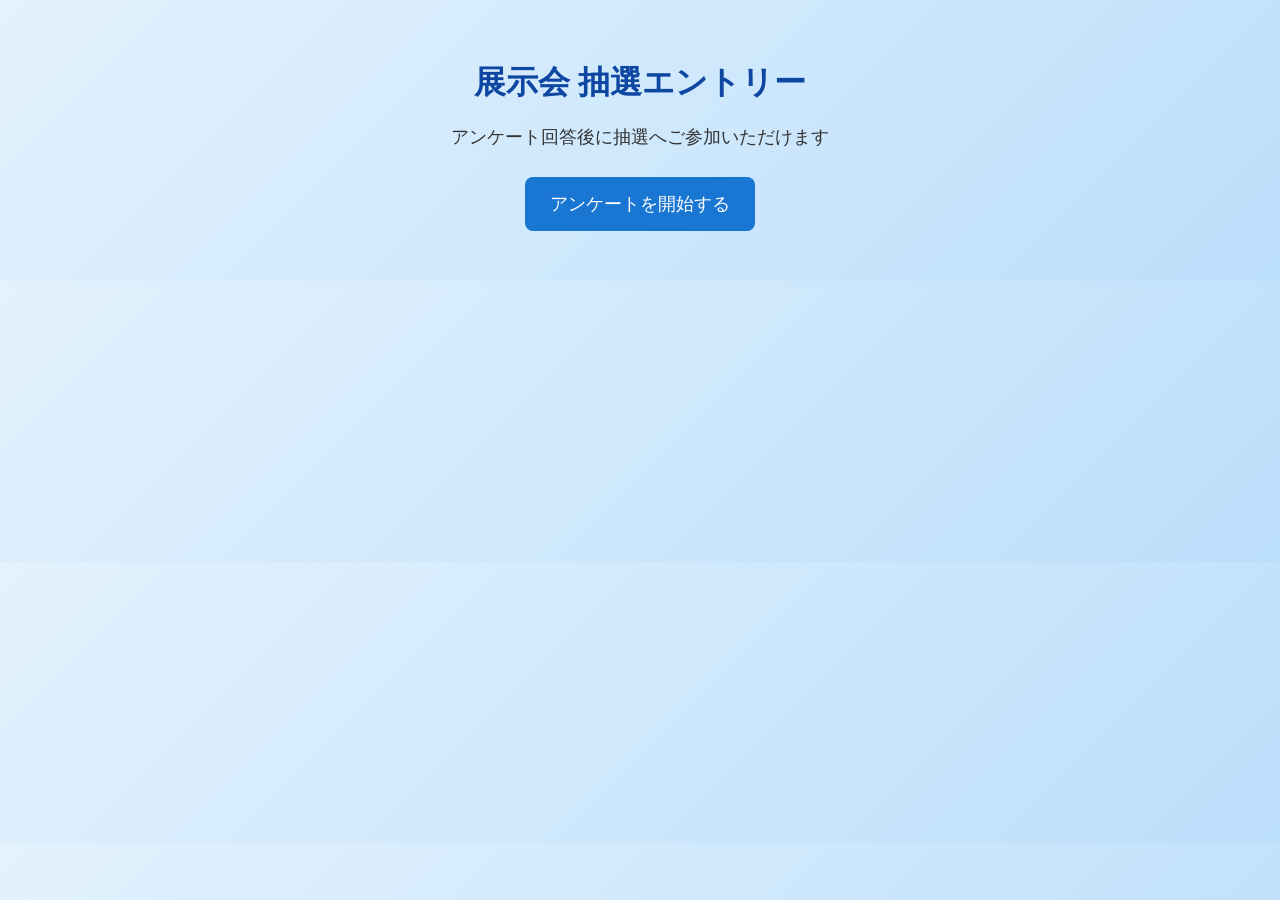
<file: index.html>
<!DOCTYPE html>
<html lang="ja">
<head>
  <meta charset="UTF-8">
  <title>展示会 抽選エントリー</title>
  <meta name="viewport" content="width=device-width, initial-scale=1">
  <link rel="stylesheet" href="style.css">
</head>
<body>

  <div class="entry-container">

    <h1>展示会 抽選エントリー</h1>

    <p>
      アンケート回答後に抽選へご参加いただけます
    </p>

    <div class="entry-buttons">

      <button id="startEntry">
        アンケートを開始する
      </button>

      <script>
      document.getElementById("startEntry")
        .addEventListener("click", () => {

          /* 前の来場者の情報を削除 */
          sessionStorage.removeItem("survey");
          sessionStorage.removeItem("drawCompleted");

          location.href = "questionnaire.html";
        });
      </script>

    </div>

  </div>

</body>
</html>
</file>
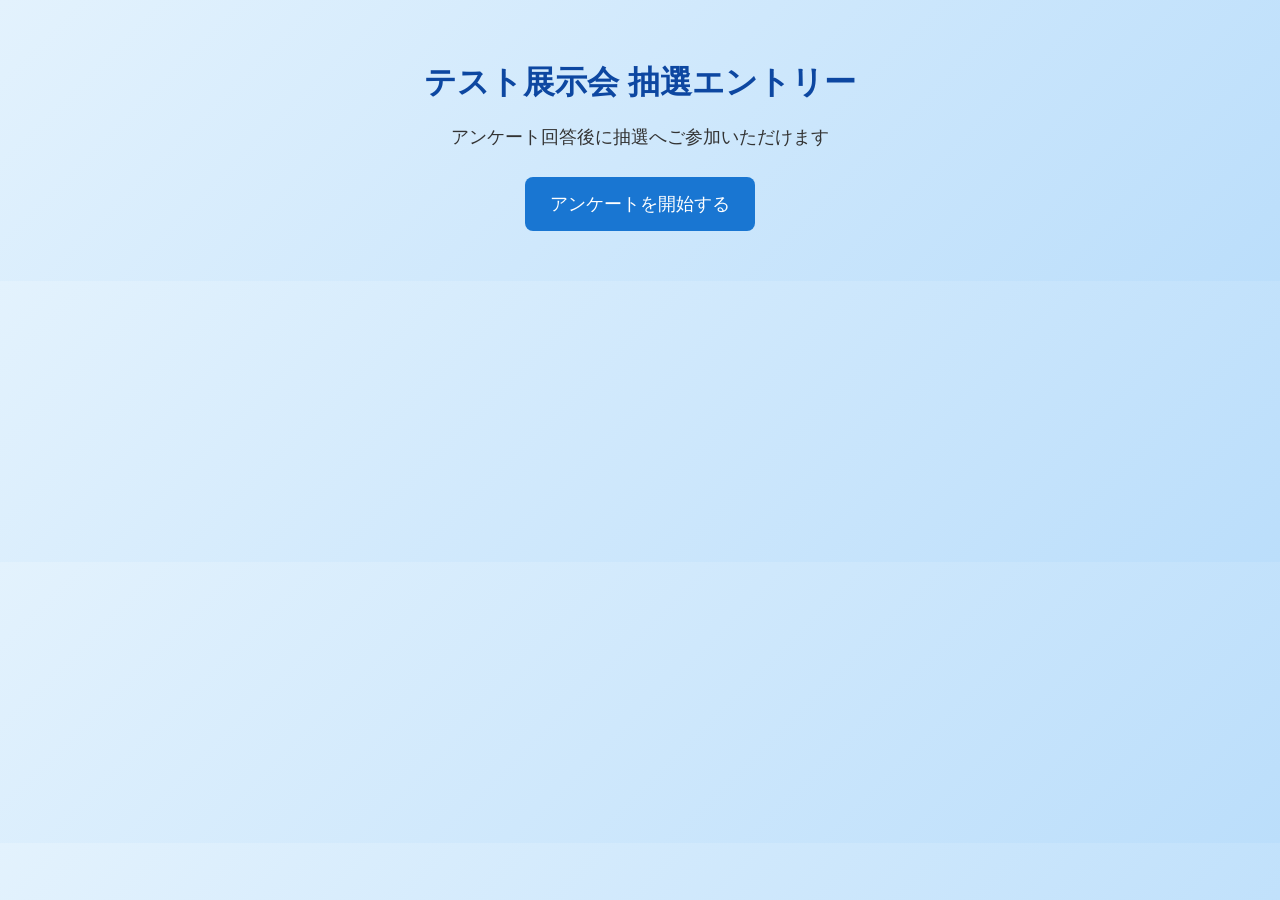
<file: test/index.html>
<!DOCTYPE html>
<html lang="ja">
<head>
  <meta charset="UTF-8">
  <title>テスト展示会 抽選エントリー</title>
  <meta name="viewport" content="width=device-width, initial-scale=1">
  <link rel="stylesheet" href="style.css">
</head>
<body>

  <div class="entry-container">

    <h1>テスト展示会 抽選エントリー</h1>

    <p>
      アンケート回答後に抽選へご参加いただけます
    </p>

    <div class="entry-buttons">

      <button id="startEntry">
        アンケートを開始する
      </button>

      <script>
      document.getElementById("startEntry")
        .addEventListener("click", () => {

          /* 前の来場者の情報を削除 */
          sessionStorage.removeItem("survey");
          sessionStorage.removeItem("drawCompleted");

          location.href = "questionnaire.html";
        });
      </script>

    </div>

  </div>

</body>
</html>
</file>
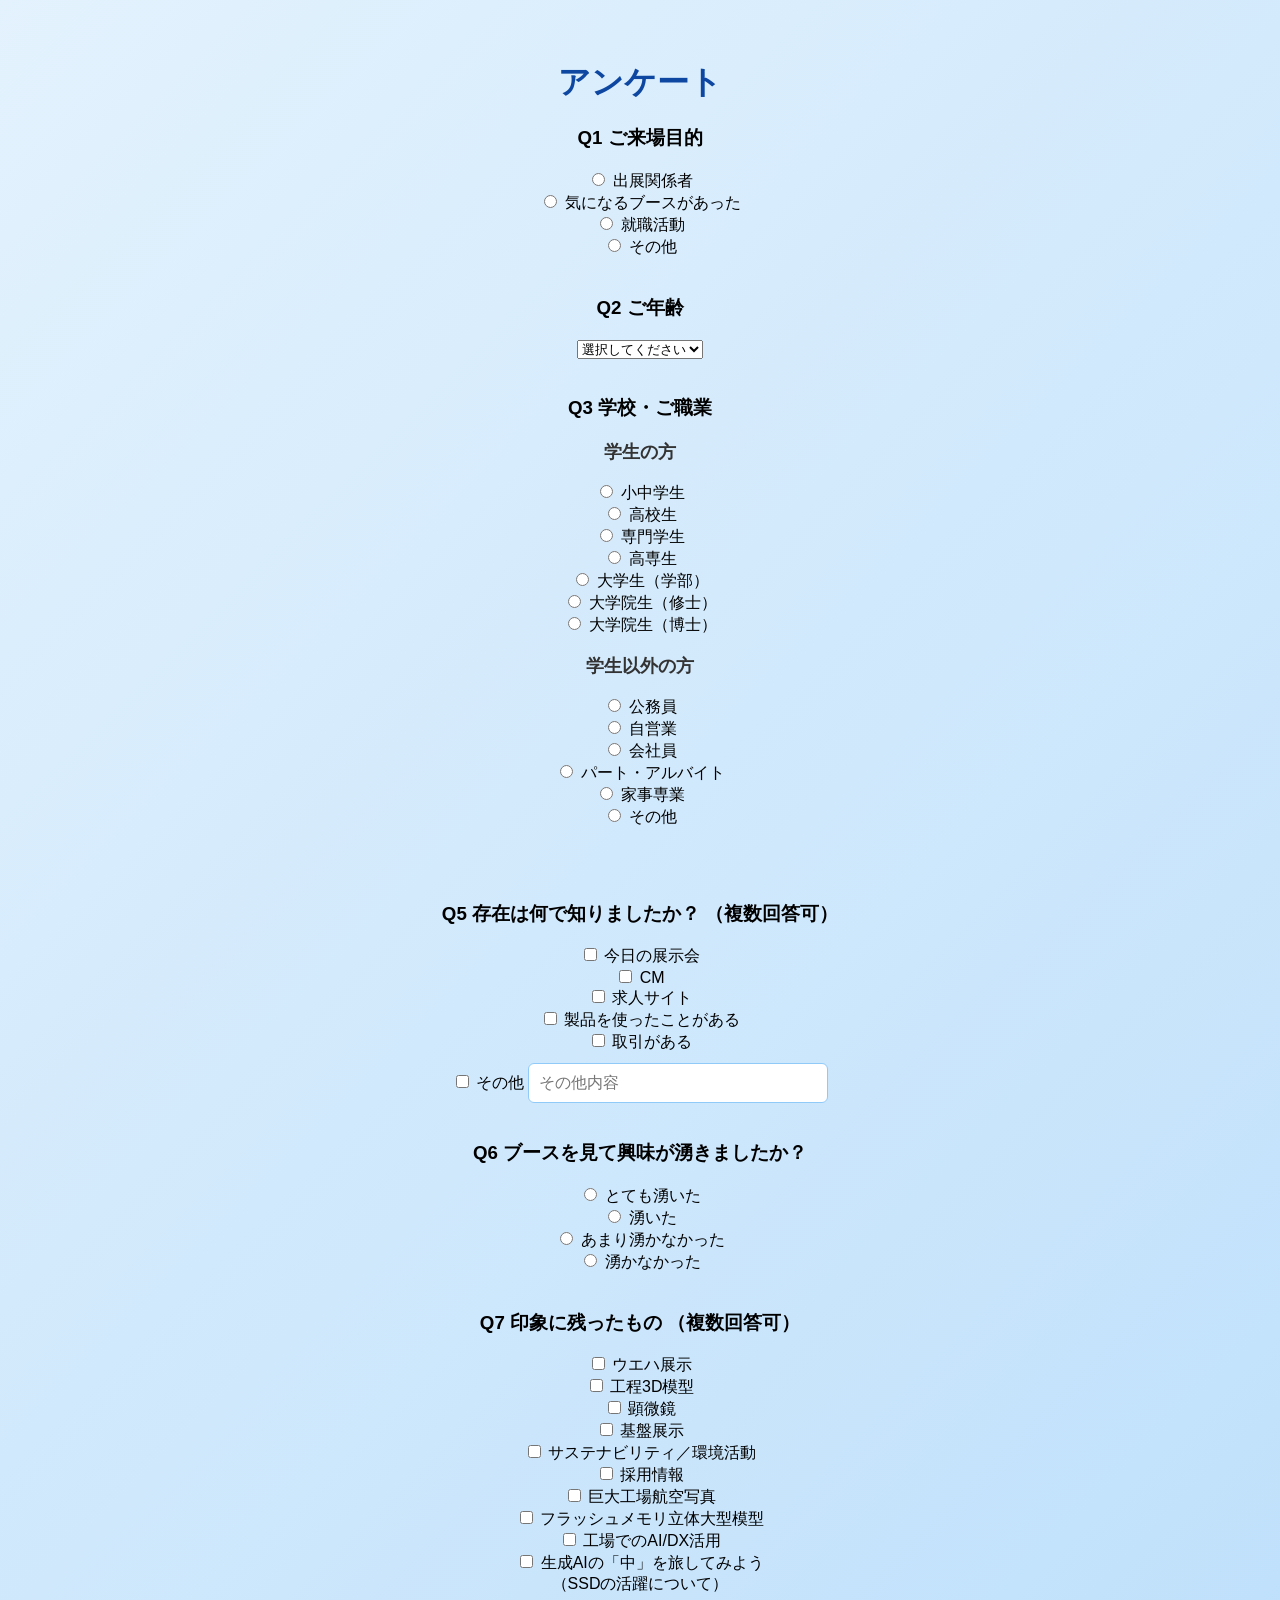
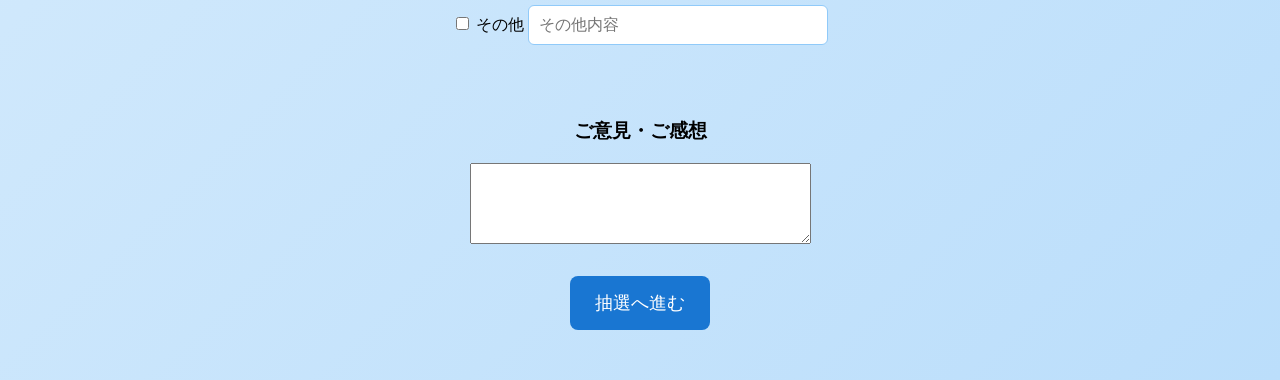
<file: questionnaire.html>
<!DOCTYPE html>
<html lang="ja">
<head>
<meta charset="UTF-8">
<title>アンケート</title>
<meta name="viewport" content="width=device-width, initial-scale=1">
<link rel="stylesheet" href="style.css">
</head>

<body>

<h1>アンケート</h1>

<form id="surveyForm">

<h3>Q1 ご来場目的</h3>

<label>
  <input type="radio" name="q1" value="1" required>
  出展関係者
</label><br>

<label>
  <input type="radio" name="q1" value="2">
  気になるブースがあった
</label><br>

<label>
  <input type="radio" name="q1" value="3">
  就職活動
</label><br>

<label>
  <input type="radio" name="q1" value="4">
  その他
</label>

<br><br>

<h3>Q2 ご年齢</h3>

<select id="q2" required>

  <option value="">
    選択してください
  </option>

  <option value="1">10代</option>
  <option value="2">20代</option>
  <option value="3">30代</option>
  <option value="4">40代</option>
  <option value="5">50代</option>
  <option value="6">60代以上</option>

</select>

<br><br>

<h3>Q3 学校・ご職業</h3>

<p><strong>学生の方</strong></p>

<label>
<input type="radio" name="q3" value="1">
小中学生
</label><br>

<label>
<input type="radio" name="q3" value="2">
高校生
</label><br>

<label>
<input type="radio" name="q3" value="3">
専門学生
</label><br>

<label>
<input type="radio" name="q3" value="4">
高専生
</label><br>

<label>
<input type="radio" name="q3" value="5">
大学生（学部）
</label><br>

<label>
<input type="radio" name="q3" value="6">
大学院生（修士）
</label><br>

<label>
<input type="radio" name="q3" value="7">
大学院生（博士）
</label><br>

<p><strong>学生以外の方</strong></p>

<label>
<input type="radio" name="q3" value="8">
公務員
</label><br>

<label>
<input type="radio" name="q3" value="9">
自営業
</label><br>

<label>
<input type="radio" name="q3" value="10">
会社員
</label><br>

<label>
<input type="radio" name="q3" value="11">
パート・アルバイト
</label><br>

<label>
<input type="radio" name="q3" value="12">
家事専業
</label><br>

<label>
<input type="radio" name="q3" value="13">
その他
</label>

<br><br>

<div id="studentQ4" style="display:none;">

<h3>Q4 学校所在地</h3>

<label>
<input type="radio" name="q4student" value="1">
愛知県
</label><br>

<label>
<input type="radio" name="q4student" value="2">
静岡県
</label><br>

<label>
<input type="radio" name="q4student" value="3">
岐阜県
</label><br>

<label>
<input type="radio" name="q4student" value="4">
三重県
</label><br>

<label>
<input type="radio" name="q4student" value="5">
その他
</label>
<input
  type="text"
  id="q4StudentOther"
  placeholder="その他内容"
>

</div>



<br><br>

<h3>
Q5 存在は何で知りましたか？
（複数回答可）
</h3>

<label>
<input type="checkbox" name="q5" value="1">
今日の展示会
</label><br>

<label>
<input type="checkbox" name="q5" value="2">
CM
</label><br>

<label>
<input type="checkbox" name="q5" value="3">
求人サイト
</label><br>

<label>
<input type="checkbox" name="q5" value="4">
製品を使ったことがある
</label><br>

<label>
<input type="checkbox" name="q5" value="5">
取引がある
</label><br>

<label>
<input type="checkbox" name="q5" value="6">
その他
</label>
<input
  type="text"
  id="q5Other"
  placeholder="その他内容"
>


<br><br>
<h3>
Q6 ブースを見て興味が湧きましたか？
</h3>

<label>
<input type="radio" name="q6" value="1">
とても湧いた
</label><br>

<label>
<input type="radio" name="q6" value="2">
湧いた
</label><br>

<label>
<input type="radio" name="q6" value="3">
あまり湧かなかった
</label><br>

<label>
<input type="radio" name="q6" value="4">
湧かなかった
</label>

<br><br>

<h3>
Q7 印象に残ったもの
（複数回答可）
</h3>

<label>
<input type="checkbox" name="q7" value="1">
ウエハ展示
</label><br>

<label>
<input type="checkbox" name="q7" value="2">
工程3D模型
</label><br>

<label>
<input type="checkbox" name="q7" value="3">
顕微鏡
</label><br>

<label>
<input type="checkbox" name="q7" value="4">
基盤展示
</label><br>

<label>
<input type="checkbox" name="q7" value="5">
サステナビリティ／環境活動
</label><br>

<label>
<input type="checkbox" name="q7" value="6">
採用情報
</label><br>

<label>
<input type="checkbox" name="q7" value="7">
巨大工場航空写真
</label><br>

<label>
<input type="checkbox" name="q7" value="8">
フラッシュメモリ立体大型模型
</label><br>

<label>
<input type="checkbox" name="q7" value="9">
工場でのAI/DX活用
</label><br>

<label>
<input type="checkbox" name="q7" value="10">
生成AIの「中」を旅してみよう<br>
（SSDの活躍について）
</label><br>

<label>
<input type="checkbox" name="q7" value="11">
その他
</label>

<input
  type="text"
  id="q7Other"
  placeholder="その他内容"
>
<br><br>

<br><br>

<h3>ご意見・ご感想</h3>

<textarea
  id="comment"
  rows="5"
  cols="40"
></textarea>

<br><br>

<button type="submit">
  抽選へ進む
</button>

</form>

<script>
  /* ▼ 本番用：今日の日付を取得 */
function getTodayKey(){

  const now = new Date();

  const year = now.getFullYear();

  const month =
    String(now.getMonth() + 1)
      .padStart(2, "0");

  const day =
    String(now.getDate())
      .padStart(2, "0");

  return `${year}-${month}-${day}`;
}


/* ▼ 本日の参加済みチェック */
function checkTodayParticipation(){

  const participatedDate =
    localStorage.getItem(
      "lotteryParticipatedDate"
    );

  const today =
    getTodayKey();

  /* ▼ 日付が変わったら参加回数を1回目に戻す */
  if(participatedDate && participatedDate !== today){

    localStorage.setItem(
      "lotteryParticipationCount",
      "1"
    );

    sessionStorage.removeItem(
      "drawCompleted"
    );

    sessionStorage.removeItem(
      "survey"
    );
  }

  if(participatedDate === today){

    const code = prompt(
      "本日の抽選にはすでに参加済みです。\n\n" +
      "係員が再参加を許可する場合は、" +
      "係員用コードを入力してください。\n\n" +
      "キャンセルすると入口へ戻ります。"
    );

    /* ▼ 係員用アンロックコード */
    if(code === "2026"){

      /* ▼ 次回の参加回数を増やす */
      const currentCount =
        Number(
          localStorage.getItem(
            "lotteryParticipationCount"
          ) || 1
        );

      localStorage.setItem(
        "lotteryParticipationCount",
        String(currentCount + 1)
      );

      /* ▼ 当日参加ロック解除 */
      localStorage.removeItem(
        "lotteryParticipatedDate"
      );

      sessionStorage.removeItem(
        "drawCompleted"
      );

      sessionStorage.removeItem(
        "survey"
      );

      alert(
        "参加制限を解除しました。\n" +
        "もう一度アンケートから参加できます。"
      );

      return;
    }

    location.replace("index.html");
  }
}

checkTodayParticipation();

/* ▼ 抽選済み状態で戻ってきた場合は入口へ戻す */
function checkAlreadyDrawn(){
  if(sessionStorage.getItem("drawCompleted") === "true"){
    location.replace("index.html");
  }
}

checkAlreadyDrawn();

window.addEventListener("pageshow", () => {
  checkAlreadyDrawn();
});
document
  .querySelectorAll('input[name="q3"]')
  .forEach(r => {

    r.addEventListener("change", () => {

      const val = Number(r.value);

      if(val <= 7){

        document.getElementById("studentQ4")
          .style.display = "block";

      }else{

        document.getElementById("studentQ4")
          .style.display = "none";

      }

    });

  });

document
.getElementById("surveyForm")
.addEventListener("submit",(e)=>{

  e.preventDefault();

  const q5 =
    [...document.querySelectorAll(
      'input[name="q5"\]:checked'
    )].map(x => x.value);

  const q7 =
    [...document.querySelectorAll(
      'input[name="q7"\]:checked'
    )].map(x => x.value);


  let q4 = "";

  const q3 =
    document.querySelector(
      'input[name="q3"\]:checked'
    )?.value || "";

  if(q3 && Number(q3) <= 7){

    q4 =
      document.querySelector(
        'input[name="q4student"\]:checked'
      )?.value || "";

  
  }

  const survey = {

    q1:
      document.querySelector(
        'input[name="q1"\]:checked'
      )?.value || "",

    q2:
      document.getElementById("q2").value,

    q3,

    q4,

    q5,

    q6:
      document.querySelector(
        'input[name="q6"\]:checked'
      )?.value || "",

    q7,
    q7Other:
      document.getElementById(
        "q7Other"
      )?.value || "",

    comment:
      document.getElementById(
        "comment"
      ).value,


    q4StudentOther:
      document.getElementById(
        "q4StudentOther"
      )?.value || "",

    q5Other:
      document.getElementById(
        "q5Other"
      )?.value || "",
  };

  sessionStorage.setItem(
    "survey",
    JSON.stringify(survey)
  );

  location.href = "lottery.html";

});

</script>

</body>
</html>
</file>
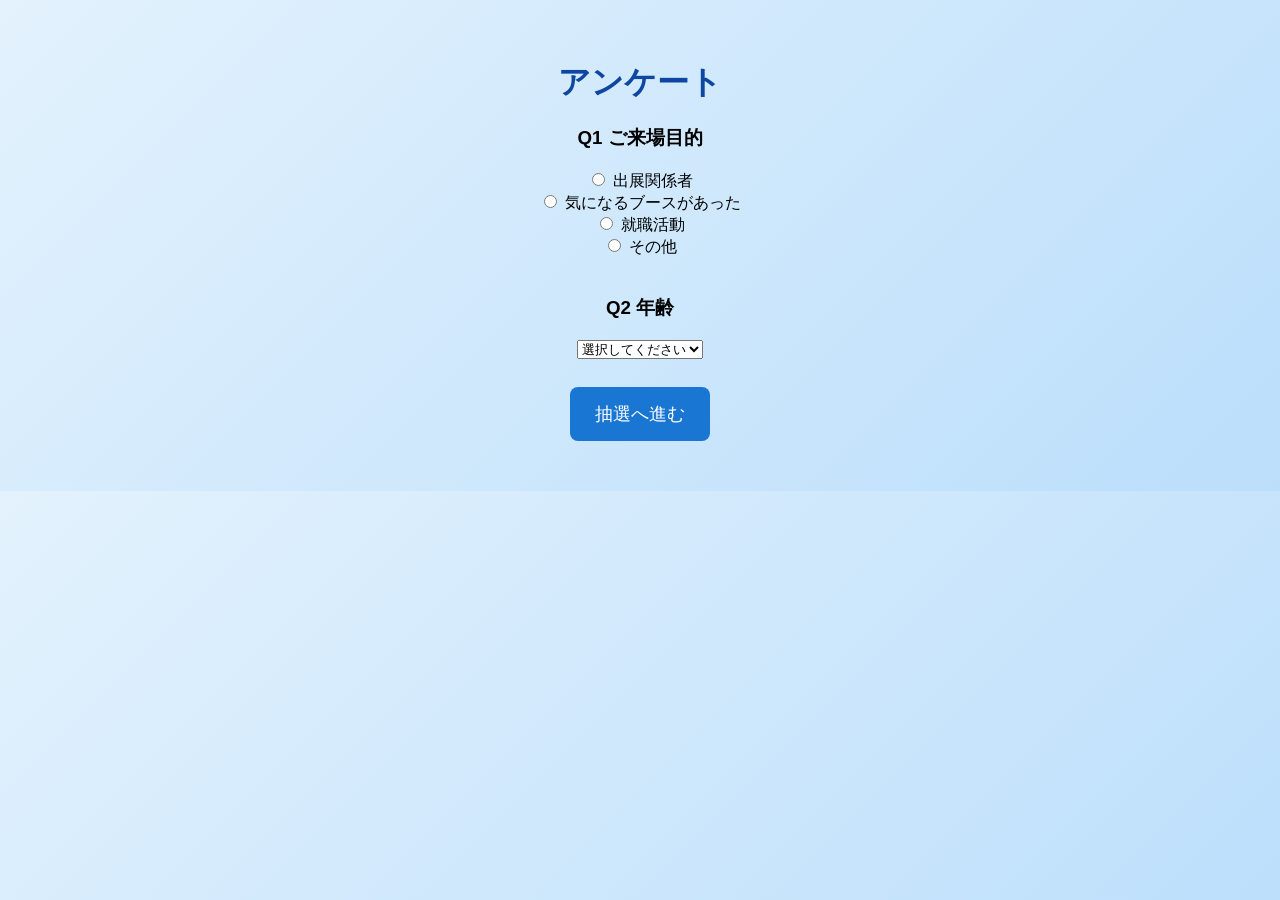
<file: questionnaire_backup.html>
<!DOCTYPE html>
<html lang="ja">
<head>
<meta charset="UTF-8">
<title>アンケート</title>
<meta name="viewport" content="width=device-width, initial-scale=1">
<link rel="stylesheet" href="style.css">
</head>

<body>

<h1>アンケート</h1>

<form id="surveyForm">

  <h3>Q1 ご来場目的</h3>

  <label>
    <input type="radio" name="q1" value="1" required>
    出展関係者
  </label><br>

  <label>
    <input type="radio" name="q1" value="2">
    気になるブースがあった
  </label><br>

  <label>
    <input type="radio" name="q1" value="3">
    就職活動
  </label><br>

  <label>
    <input type="radio" name="q1" value="4">
    その他
  </label><br><br>

  <h3>Q2 年齢</h3>

  <select id="q2" required>
    <option value="">選択してください</option>
    <option value="1">10代</option>
    <option value="2">20代</option>
    <option value="3">30代</option>
    <option value="4">40代</option>
    <option value="5">50代</option>
    <option value="6">60代以上</option>
  </select>

  <br><br>

  <button type="submit">
    抽選へ進む
  </button>

</form>

<script>

document.getElementById("surveyForm")
.addEventListener("submit",(e)=>{

  e.preventDefault();

  const survey = {

    q1: document.querySelector(
      'input[name="q1"\]:checked'
    )?.value || "",

    q2: document.getElementById("q2").value,

    q3: "",
    q4: "",
    q5: "",
    q6: "",
    q7: [],
    q8: [],

    comment: ""

  };

  sessionStorage.setItem(
    "survey",
    JSON.stringify(survey)
  );

  location.href = "lottery.html";

});

</script>

</body>
</html>
</file>
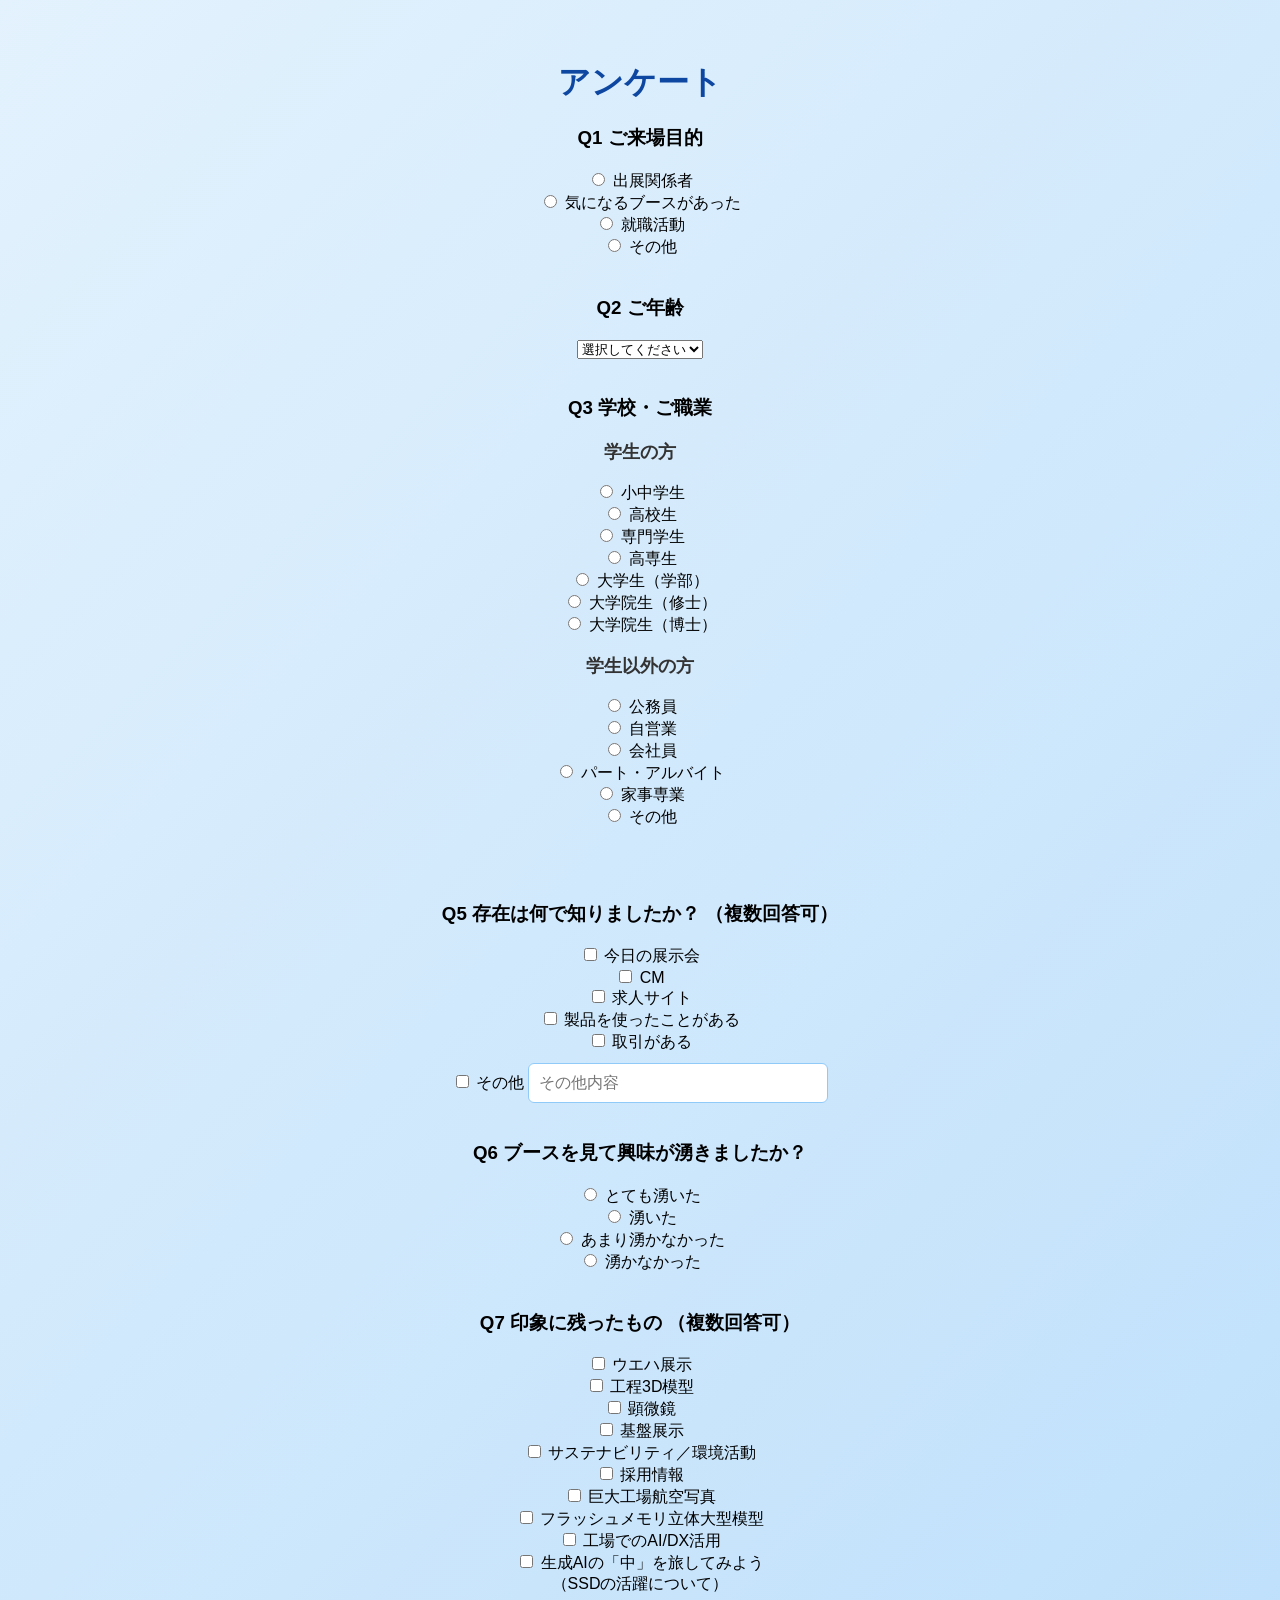
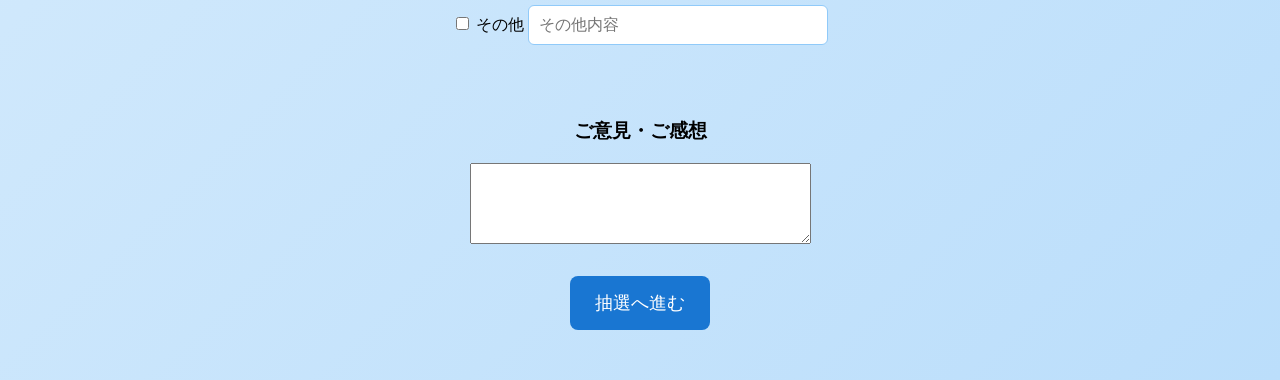
<file: test/questionnaire.html>
<!DOCTYPE html>
<html lang="ja">
<head>
<meta charset="UTF-8">
<title>アンケート</title>
<meta name="viewport" content="width=device-width, initial-scale=1">
<link rel="stylesheet" href="style.css">
</head>

<body>

<h1>アンケート</h1>

<form id="surveyForm">

<h3>Q1 ご来場目的</h3>

<label>
  <input type="radio" name="q1" value="1" required>
  出展関係者
</label><br>

<label>
  <input type="radio" name="q1" value="2">
  気になるブースがあった
</label><br>

<label>
  <input type="radio" name="q1" value="3">
  就職活動
</label><br>

<label>
  <input type="radio" name="q1" value="4">
  その他
</label>

<br><br>

<h3>Q2 ご年齢</h3>

<select id="q2" required>

  <option value="">
    選択してください
  </option>

  <option value="1">10代</option>
  <option value="2">20代</option>
  <option value="3">30代</option>
  <option value="4">40代</option>
  <option value="5">50代</option>
  <option value="6">60代以上</option>

</select>

<br><br>

<h3>Q3 学校・ご職業</h3>

<p><strong>学生の方</strong></p>

<label>
<input type="radio" name="q3" value="1">
小中学生
</label><br>

<label>
<input type="radio" name="q3" value="2">
高校生
</label><br>

<label>
<input type="radio" name="q3" value="3">
専門学生
</label><br>

<label>
<input type="radio" name="q3" value="4">
高専生
</label><br>

<label>
<input type="radio" name="q3" value="5">
大学生（学部）
</label><br>

<label>
<input type="radio" name="q3" value="6">
大学院生（修士）
</label><br>

<label>
<input type="radio" name="q3" value="7">
大学院生（博士）
</label><br>

<p><strong>学生以外の方</strong></p>

<label>
<input type="radio" name="q3" value="8">
公務員
</label><br>

<label>
<input type="radio" name="q3" value="9">
自営業
</label><br>

<label>
<input type="radio" name="q3" value="10">
会社員
</label><br>

<label>
<input type="radio" name="q3" value="11">
パート・アルバイト
</label><br>

<label>
<input type="radio" name="q3" value="12">
家事専業
</label><br>

<label>
<input type="radio" name="q3" value="13">
その他
</label>

<br><br>

<div id="studentQ4" style="display:none;">

<h3>Q4 学校所在地</h3>

<label>
<input type="radio" name="q4student" value="1">
愛知県
</label><br>

<label>
<input type="radio" name="q4student" value="2">
静岡県
</label><br>

<label>
<input type="radio" name="q4student" value="3">
岐阜県
</label><br>

<label>
<input type="radio" name="q4student" value="4">
三重県
</label><br>

<label>
<input type="radio" name="q4student" value="5">
その他
</label>
<input
  type="text"
  id="q4StudentOther"
  placeholder="その他内容"
>

</div>



<br><br>

<h3>
Q5 存在は何で知りましたか？
（複数回答可）
</h3>

<label>
<input type="checkbox" name="q5" value="1">
今日の展示会
</label><br>

<label>
<input type="checkbox" name="q5" value="2">
CM
</label><br>

<label>
<input type="checkbox" name="q5" value="3">
求人サイト
</label><br>

<label>
<input type="checkbox" name="q5" value="4">
製品を使ったことがある
</label><br>

<label>
<input type="checkbox" name="q5" value="5">
取引がある
</label><br>

<label>
<input type="checkbox" name="q5" value="6">
その他
</label>
<input
  type="text"
  id="q5Other"
  placeholder="その他内容"
>


<br><br>
<h3>
Q6 ブースを見て興味が湧きましたか？
</h3>

<label>
<input type="radio" name="q6" value="1">
とても湧いた
</label><br>

<label>
<input type="radio" name="q6" value="2">
湧いた
</label><br>

<label>
<input type="radio" name="q6" value="3">
あまり湧かなかった
</label><br>

<label>
<input type="radio" name="q6" value="4">
湧かなかった
</label>

<br><br>

<h3>
Q7 印象に残ったもの
（複数回答可）
</h3>

<label>
<input type="checkbox" name="q7" value="1">
ウエハ展示
</label><br>

<label>
<input type="checkbox" name="q7" value="2">
工程3D模型
</label><br>

<label>
<input type="checkbox" name="q7" value="3">
顕微鏡
</label><br>

<label>
<input type="checkbox" name="q7" value="4">
基盤展示
</label><br>

<label>
<input type="checkbox" name="q7" value="5">
サステナビリティ／環境活動
</label><br>

<label>
<input type="checkbox" name="q7" value="6">
採用情報
</label><br>

<label>
<input type="checkbox" name="q7" value="7">
巨大工場航空写真
</label><br>

<label>
<input type="checkbox" name="q7" value="8">
フラッシュメモリ立体大型模型
</label><br>

<label>
<input type="checkbox" name="q7" value="9">
工場でのAI/DX活用
</label><br>

<label>
<input type="checkbox" name="q7" value="10">
生成AIの「中」を旅してみよう<br>
（SSDの活躍について）
</label><br>

<label>
<input type="checkbox" name="q7" value="11">
その他
</label>

<input
  type="text"
  id="q7Other"
  placeholder="その他内容"
>

<br><br>

<br><br>

<h3>ご意見・ご感想</h3>

<textarea
  id="comment"
  rows="5"
  cols="40"
></textarea>

<br><br>

<button type="submit">
  抽選へ進む
</button>

</form>

<script>
/* ▼ 抽選済み状態で戻ってきた場合は入口へ戻す */
function checkAlreadyDrawn(){
  if(sessionStorage.getItem("drawCompleted") === "true"){
    location.replace("index.html");
  }
}

checkAlreadyDrawn();

window.addEventListener("pageshow", () => {
  checkAlreadyDrawn();
});
document
  .querySelectorAll('input[name="q3"]')
  .forEach(r => {

    r.addEventListener("change", () => {

      const val = Number(r.value);

      if(val <= 7){

        document.getElementById("studentQ4")
          .style.display = "block";

      }else{

        document.getElementById("studentQ4")
          .style.display = "none";

      }

    });

  });

document
.getElementById("surveyForm")
.addEventListener("submit",(e)=>{

  e.preventDefault();

  const q5 =
    [...document.querySelectorAll(
      'input[name="q5"\]:checked'
    )].map(x => x.value);

  const q7 =
    [...document.querySelectorAll(
      'input[name="q7"\]:checked'
    )].map(x => x.value);


  let q4 = "";

  const q3 =
    document.querySelector(
      'input[name="q3"\]:checked'
    )?.value || "";

  if(q3 && Number(q3) <= 7){

    q4 =
      document.querySelector(
        'input[name="q4student"\]:checked'
      )?.value || "";

  
  }

  const survey = {

    q1:
      document.querySelector(
        'input[name="q1"\]:checked'
      )?.value || "",

    q2:
      document.getElementById("q2").value,

    q3,

    q4,

    q5,

    q6:
      document.querySelector(
        'input[name="q6"\]:checked'
      )?.value || "",

    q7,
    q7Other:
      document.getElementById(
        "q7Other"
      )?.value || "",

    comment:
      document.getElementById(
        "comment"
      ).value,


    q4StudentOther:
      document.getElementById(
        "q4StudentOther"
      )?.value || "",

    q5Other:
      document.getElementById(
        "q5Other"
      )?.value || "",
  };

  sessionStorage.setItem(
    "survey",
    JSON.stringify(survey)
  );

  location.href = "lottery.html";

});

</script>

</body>
</html>
</file>
<file: style.css>
body {
  font-family: "Yu Gothic", sans-serif;
  background: linear-gradient(135deg, #e3f2fd, #bbdefb);
  margin: 0;
  padding: 40px;
  text-align: center;
}

h1 {
  color: #0d47a1;
  margin-bottom: 20px;
}

p {
  font-size: 18px;
  color: #333;
}

button {
  background-color: #1976d2;
  color: white;
  border: none;
  padding: 15px 25px;
  font-size: 18px;
  border-radius: 8px;
  cursor: pointer;
  margin: 10px;
}

button:hover {
  background-color: #0d47a1;
}

input[type="text"] {
  padding: 10px;
  font-size: 16px;
  width: 80%;
  max-width: 300px;
  margin-top: 10px;
  border-radius: 6px;
  border: 1px solid #90caf9;
}
/* 🔥 激熱フラッシュ（在庫10以下） */
.hot-flash {
  animation: hotFlash 0.8s ease-out;
}
@keyframes hotFlash {
  0% { filter: brightness(1); }
  50% { filter: brightness(2); }
  100% { filter: brightness(1); }
}

/* 🔥 激熱バナー */
#hotBanner {
  display:none;
  position:fixed;
  top:10px;
  left:50%;
  transform:translateX(-50%);
  background:red;
  color:white;
  padding:10px 20px;
  font-size:24px;
  border-radius:10px;
  z-index:999;
  box-shadow:0 0 10px red;
}

/* 🔥 ボタン揺れ（在庫5以下） */
.hot-shake {
  animation: shake 0.5s infinite;
}
@keyframes shake {
  0% { transform: translateX(0); }
  25% { transform: translateX(-5px); }
  50% { transform: translateX(5px); }
  75% { transform: translateX(-5px); }
  100% { transform: translateX(0); }
}

/* ✨ レア演出（microSD・水筒専用） */
.rare-flash {
  animation: rareFlash 1s ease-out;
}
@keyframes rareFlash {
  0% { filter: brightness(1); }
  50% { filter: brightness(3) saturate(2); }
  100% { filter: brightness(1); }
}

/* ✨ レアバナー */
#rareBanner {
  display:none;
  position:fixed;
  top:20px;
  left:50%;
  transform:translateX(-50%);
  background:linear-gradient(45deg, red, gold);
  color:white;
  padding:15px 25px;
  font-size:28px;
  border-radius:12px;
  z-index:999;
  box-shadow:0 0 20px gold;
}

/* ✨ レアボタン（金色） */
.rare-button {
  background:linear-gradient(45deg, gold, orange) !important;
  color:black !important;
  box-shadow:0 0 20px gold;
}
/* =========================
   スマホ最適化
========================= */

*{
  box-sizing:border-box;
}

@media (max-width: 768px){

  body{
    padding:16px;
    text-align:left;
  }

  h1{
    font-size:32px;
    text-align:center;
    line-height:1.4;
  }

  h3{
    font-size:22px;
    line-height:1.5;
  }

  p{
    font-size:18px;
    line-height:1.8;
  }

  label{
    display:block;
    padding:12px;
    margin:8px 0;
    background:#ffffff;
    border-radius:10px;
  }

  input[type="radio"],
  input[type="checkbox"]{
    width:24px;
    height:24px;
    margin-right:10px;
    vertical-align:middle;
  }

  select,
  textarea,
  input[type="text"]{
    width:100%;
    max-width:none;
    font-size:16px;
    padding:12px;
    margin-top:8px;
  }

  textarea{
    min-height:140px;
  }

  button{
    width:100%;
    min-height:70px;
    font-size:22px;
    margin-top:15px;
  }

}
/* スマホ向け */

@media (max-width: 768px){

  h1{
    font-size: 38px;
    line-height: 1.4;
  }

  p{
    font-size: 22px;
    line-height: 1.6;
  }

  #start{
    width: 100%;
    max-width: 450px;
    min-height: 90px;
    font-size: 32px;
    font-weight: bold;
  }

  #staffConfirm{
    width: 100%;
    max-width: 450px;
    min-height: 90px;
    font-size: 28px;
    margin-top: 20px;
  }

  #result{
    font-size: 48px !important;
    font-weight: bold;
    line-height: 1.5;
    margin-top: 25px;
    color: #ff5722;
    text-shadow:
      0 0 10px gold,
      0 0 20px gold;
  }


  #hotBanner{
    font-size: 28px;
  }

  .rouletteCenter{
    font-size: 30px;
  }
}
</file>
<file: test/style.css>
body {
  font-family: "Yu Gothic", sans-serif;
  background: linear-gradient(135deg, #e3f2fd, #bbdefb);
  margin: 0;
  padding: 40px;
  text-align: center;
}

h1 {
  color: #0d47a1;
  margin-bottom: 20px;
}

p {
  font-size: 18px;
  color: #333;
}

button {
  background-color: #1976d2;
  color: white;
  border: none;
  padding: 15px 25px;
  font-size: 18px;
  border-radius: 8px;
  cursor: pointer;
  margin: 10px;
}

button:hover {
  background-color: #0d47a1;
}

input[type="text"] {
  padding: 10px;
  font-size: 16px;
  width: 80%;
  max-width: 300px;
  margin-top: 10px;
  border-radius: 6px;
  border: 1px solid #90caf9;
}
/* 🔥 激熱フラッシュ（在庫10以下） */
.hot-flash {
  animation: hotFlash 0.8s ease-out;
}
@keyframes hotFlash {
  0% { filter: brightness(1); }
  50% { filter: brightness(2); }
  100% { filter: brightness(1); }
}

/* 🔥 激熱バナー */
#hotBanner {
  display:none;
  position:fixed;
  top:10px;
  left:50%;
  transform:translateX(-50%);
  background:red;
  color:white;
  padding:10px 20px;
  font-size:24px;
  border-radius:10px;
  z-index:999;
  box-shadow:0 0 10px red;
}

/* 🔥 ボタン揺れ（在庫5以下） */
.hot-shake {
  animation: shake 0.5s infinite;
}
@keyframes shake {
  0% { transform: translateX(0); }
  25% { transform: translateX(-5px); }
  50% { transform: translateX(5px); }
  75% { transform: translateX(-5px); }
  100% { transform: translateX(0); }
}

/* ✨ レア演出（microSD・水筒専用） */
.rare-flash {
  animation: rareFlash 1s ease-out;
}
@keyframes rareFlash {
  0% { filter: brightness(1); }
  50% { filter: brightness(3) saturate(2); }
  100% { filter: brightness(1); }
}

/* ✨ レアバナー */
#rareBanner {
  display:none;
  position:fixed;
  top:20px;
  left:50%;
  transform:translateX(-50%);
  background:linear-gradient(45deg, red, gold);
  color:white;
  padding:15px 25px;
  font-size:28px;
  border-radius:12px;
  z-index:999;
  box-shadow:0 0 20px gold;
}

/* ✨ レアボタン（金色） */
.rare-button {
  background:linear-gradient(45deg, gold, orange) !important;
  color:black !important;
  box-shadow:0 0 20px gold;
}
/* =========================
   スマホ最適化
========================= */

*{
  box-sizing:border-box;
}

@media (max-width: 768px){

  body{
    padding:16px;
    text-align:left;
  }

  h1{
    font-size:32px;
    text-align:center;
    line-height:1.4;
  }

  h3{
    font-size:22px;
    line-height:1.5;
  }

  p{
    font-size:18px;
    line-height:1.8;
  }

  label{
    display:block;
    padding:12px;
    margin:8px 0;
    background:#ffffff;
    border-radius:10px;
  }

  input[type="radio"],
  input[type="checkbox"]{
    width:24px;
    height:24px;
    margin-right:10px;
    vertical-align:middle;
  }

  select,
  textarea,
  input[type="text"]{
    width:100%;
    max-width:none;
    font-size:16px;
    padding:12px;
    margin-top:8px;
  }

  textarea{
    min-height:140px;
  }

  button{
    width:100%;
    min-height:70px;
    font-size:22px;
    margin-top:15px;
  }

}
/* スマホ向け */

@media (max-width: 768px){

  h1{
    font-size: 38px;
    line-height: 1.4;
  }

  p{
    font-size: 22px;
    line-height: 1.6;
  }

  #start{
    width: 100%;
    max-width: 450px;
    min-height: 90px;
    font-size: 32px;
    font-weight: bold;
  }

  #staffConfirm{
    width: 100%;
    max-width: 450px;
    min-height: 90px;
    font-size: 28px;
    margin-top: 20px;
  }

  #result{
    font-size: 48px !important;
    font-weight: bold;
    line-height: 1.5;
    margin-top: 25px;
    color: #ff5722;
    text-shadow:
      0 0 10px gold,
      0 0 20px gold;
  }


  #hotBanner{
    font-size: 28px;
  }

  .rouletteCenter{
    font-size: 30px;
  }
}
</file>
